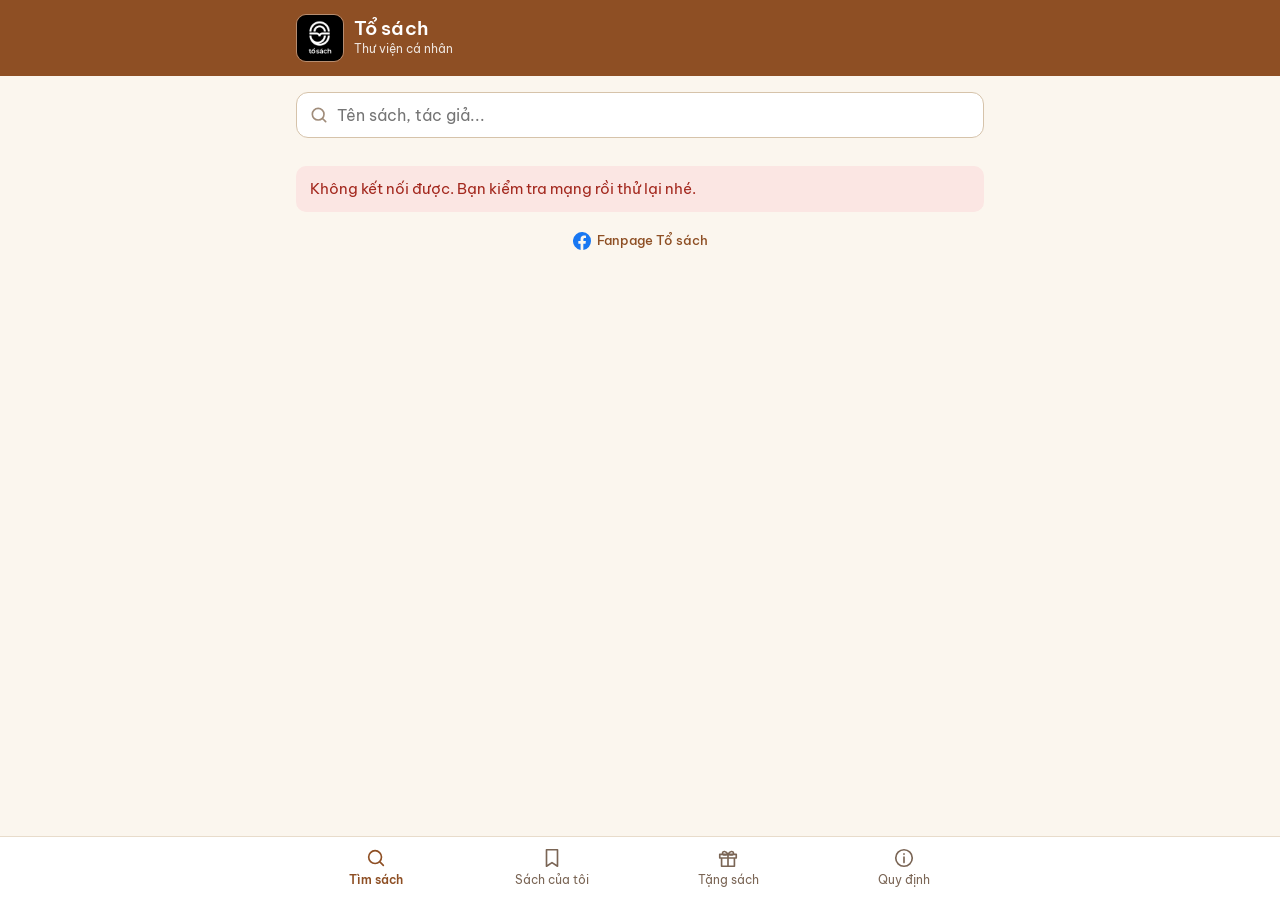
<file: index.html>
<!DOCTYPE html>
<html lang="vi">
<head>
<meta charset="utf-8">
<meta name="viewport" content="width=device-width, initial-scale=1, viewport-fit=cover">
<title>Tổ sách - Thư viện cá nhân</title>
<meta name="description" content="Tổ sách - Thư viện cá nhân: tra cứu và mượn sách miễn phí.">
<meta name="theme-color" content="#8E4F24">
<link rel="icon" type="image/png" href="img/favicon.png">
<link rel="apple-touch-icon" href="img/apple-touch-icon.png">
<link rel="preconnect" href="https://fonts.googleapis.com">
<link rel="preconnect" href="https://fonts.gstatic.com" crossorigin>
<link href="https://fonts.googleapis.com/css2?family=Be+Vietnam+Pro:wght@400;500;600;700&display=swap" rel="stylesheet">
<link rel="stylesheet" href="css/style.css">
</head>
<body>
<header class="top">
  <div class="wrap">
    <img class="logo-img" src="img/logo.jpg" alt="Logo Tổ sách" width="48" height="48">
    <div><h1>Tổ sách</h1><small>Thư viện cá nhân</small></div>
  </div>
</header>

<main><div class="wrap" id="view"><div class="loading"><span class="spinner"></span> Đang tải...</div></div>
  <footer class="foot wrap" id="foot"></footer>
</main>

<nav class="bottom"><div class="wrap">
  <a href="#/" data-nav="tim"><svg viewBox="0 0 24 24" fill="none" stroke="currentColor" stroke-width="1.8" stroke-linecap="round"><circle cx="11" cy="11" r="7"/><path d="M20 20l-3.5-3.5"/></svg>Tìm sách</a>
  <a href="#/cua-toi" data-nav="cua-toi"><svg viewBox="0 0 24 24" fill="none" stroke="currentColor" stroke-width="1.8" stroke-linejoin="round"><path d="M6 3h12v18l-6-4-6 4z"/></svg>Sách của tôi</a>
  <a href="#/tang-sach" data-nav="tang-sach"><svg viewBox="0 0 24 24" fill="none" stroke="currentColor" stroke-width="1.8" stroke-linejoin="round"><rect x="3" y="8" width="18" height="4"/><path d="M5 12v9h14v-9M12 8v13M12 8c-2-4-6-4-6-1s6 1 6 1zm0 0c2-4 6-4 6-1s-6 1-6 1z"/></svg>Tặng sách</a>
  <a href="#/quy-dinh" data-nav="quy-dinh"><svg viewBox="0 0 24 24" fill="none" stroke="currentColor" stroke-width="1.8" stroke-linecap="round"><circle cx="12" cy="12" r="9"/><path d="M12 11v6M12 7.5v.5"/></svg>Quy định</a>
</div></nav>

<script src="js/config.js"></script>
<script src="js/app.js"></script>
</body>
</html>
</file>
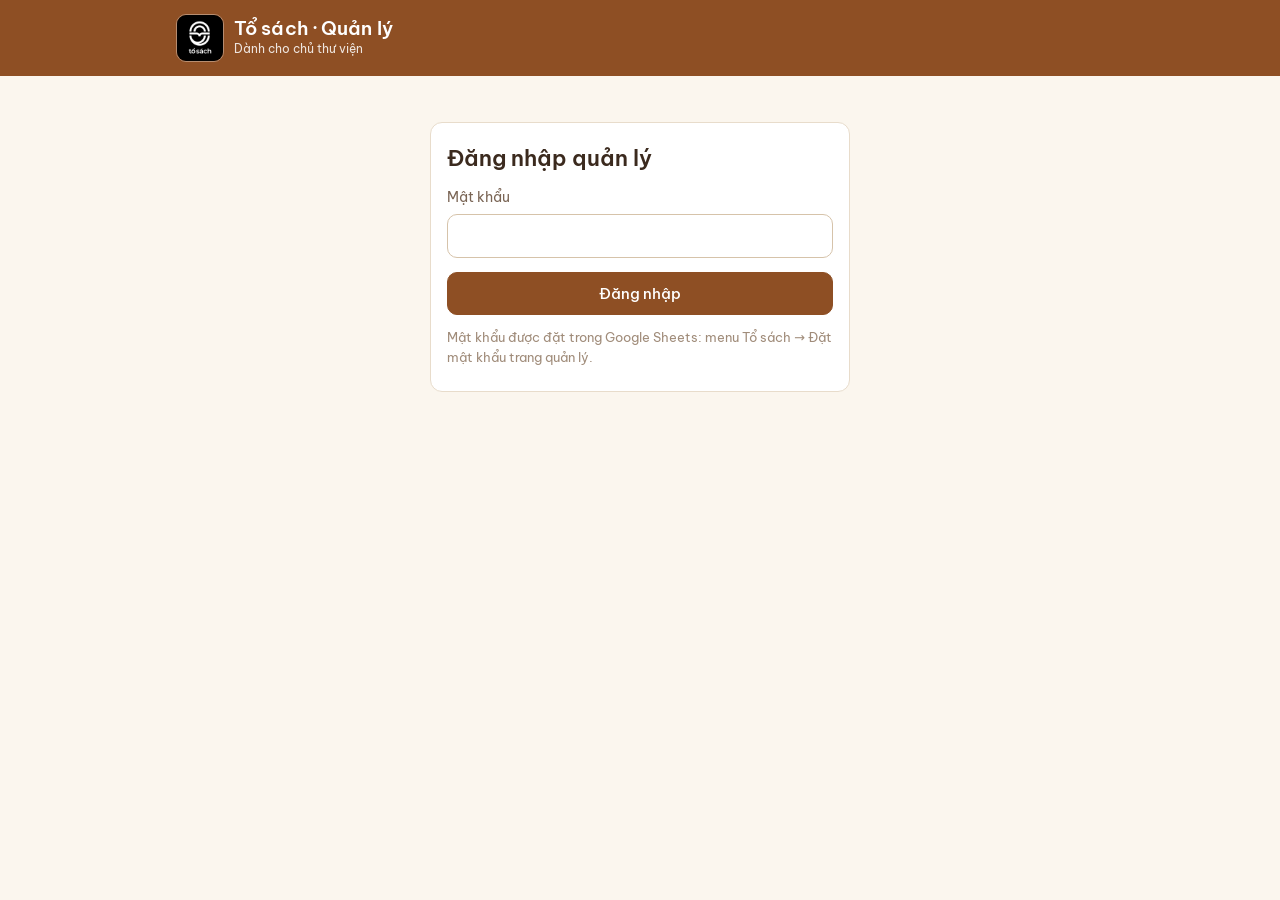
<file: quan-ly.html>
<!DOCTYPE html>
<html lang="vi">
<head>
<meta charset="utf-8">
<meta name="viewport" content="width=device-width, initial-scale=1">
<meta name="robots" content="noindex, nofollow">
<title>Quản lý · Tổ sách</title>
<meta name="theme-color" content="#8E4F24">
<link rel="icon" type="image/png" href="img/favicon.png">
<link rel="apple-touch-icon" href="img/apple-touch-icon.png">
<link rel="preconnect" href="https://fonts.googleapis.com">
<link rel="preconnect" href="https://fonts.gstatic.com" crossorigin>
<link href="https://fonts.googleapis.com/css2?family=Be+Vietnam+Pro:wght@400;500;600;700&display=swap" rel="stylesheet">
<link rel="stylesheet" href="css/style.css">
<style>
.wrap.wide{max-width:960px}
.stats{display:grid;grid-template-columns:repeat(auto-fit,minmax(130px,1fr));gap:10px;margin-bottom:14px}
.stat{background:var(--grey-bg);border-radius:10px;padding:10px 14px}
.stat b{display:block;font-size:22px;font-weight:600}
.stat span{font-size:13px;color:var(--muted)}
.tabs{display:flex;gap:6px;flex-wrap:wrap;margin-bottom:14px}
.tab{border:1px solid var(--border-strong);background:#fff;border-radius:999px;padding:7px 13px;font-size:14px;cursor:pointer;font-family:inherit;color:var(--text)}
.tab.on{background:var(--brown);border-color:var(--brown);color:#fff}
.tab .n{display:inline-block;min-width:18px;text-align:center;font-size:12px;border-radius:999px;padding:0 6px;margin-left:5px;background:var(--err);color:#fff}
.item{display:flex;gap:12px;align-items:flex-start;flex-wrap:wrap}
.item .info{flex:1;min-width:220px}
.item .acts{display:flex;gap:6px;flex-wrap:wrap;align-items:center}
.kv{font-size:13.5px;color:var(--muted);margin:2px 0 0}
.kv b{color:var(--text);font-weight:500}
.inline-form{display:flex;gap:6px;flex-wrap:wrap;width:100%;margin-top:8px}
.inline-form input{flex:1;min-width:160px;padding:8px 10px;font-size:14px}
/* ===== Nhãn QR: 2,5 x 3 cm, 40 nhãn / A4 (5 cột x 8 hàng) ===== */
.sheet{width:210mm;height:297mm;background:#fff;margin:0 auto 14px;padding:14mm 0 0;box-shadow:0 0 0 1px var(--border);display:grid;
  grid-template-columns:repeat(5,25mm);grid-auto-rows:30mm;column-gap:6mm;row-gap:2.5mm;justify-content:center;align-content:start;overflow:hidden}
.label{width:25mm;height:30mm;border:0.2mm dashed #bbb;display:flex;flex-direction:column;align-items:center;padding:1mm 0.8mm 0;overflow:hidden}
.label .q{width:21.5mm;height:21.5mm}
.label .q svg{width:100%;height:100%;display:block}
.label .c{font:700 7.5pt/1.1 Arial,sans-serif;margin-top:0.6mm;color:#000;letter-spacing:.2px}
.label .t{font:6pt/1.15 Arial,sans-serif;color:#222;width:100%;text-align:center;white-space:nowrap;overflow:hidden;text-overflow:ellipsis;margin-top:0.4mm}
.preview-box{overflow-x:auto;background:var(--grey-bg);padding:14px;border-radius:12px}
@media print{
  @page{size:A4;margin:0}
  body{background:#fff}
  body *{visibility:hidden}
  #in-nhan, #in-nhan *{visibility:visible}
  #in-nhan{position:absolute;left:0;top:0}
  .preview-box{padding:0;background:none;overflow:visible}
  .sheet{margin:0;box-shadow:none;page-break-after:always;break-after:page}
}
</style>
</head>
<body>
<header class="top"><div class="wrap wide">
  <img class="logo-img" src="img/logo.jpg" alt="Logo Tổ sách" width="48" height="48">
  <div><h1>Tổ sách · Quản lý</h1><small>Dành cho chủ thư viện</small></div>
  <div style="margin-left:auto" id="top-acts"></div>
</div></header>
<main><div class="wrap wide" id="view"></div></main>
<script src="js/config.js"></script>
<script src="js/qr.js"></script>
<script src="js/admin.js"></script>
</body>
</html>
</file>
<file: css/style.css>
/* ===== Tổ sách – giao diện tông nâu cam ===== */
:root{
  --bg:#FBF6EE; --surface:#FFFFFF; --text:#3B2A1E; --muted:#7A6555; --hint:#A08C7A;
  --border:#E8DCCB; --border-strong:#D6C3AA;
  --brown:#8E4F24; --brown-dark:#6E3B1A; --orange:#D9822B; --orange-soft:#FBEAD6;
  --ok-bg:#E6F2DC; --ok:#3B6D11; --warn-bg:#FCEFD9; --warn:#8A5A0B; --err-bg:#FBE6E3; --err:#A3281E;
  --grey-bg:#F1EBE2;
  --radius:12px;
  --font:"Be Vietnam Pro",system-ui,-apple-system,"Segoe UI",Roboto,Arial,sans-serif;
  --serif:"Be Vietnam Pro",system-ui,-apple-system,"Segoe UI",Roboto,Arial,sans-serif;
}
*{box-sizing:border-box}
html,body{margin:0;padding:0}
html{scroll-padding-bottom:110px;scroll-padding-top:10px}
body{font-family:var(--font);background:var(--bg);color:var(--text);font-size:16px;line-height:1.55;-webkit-text-size-adjust:100%}
a{color:var(--brown)}
.wrap{max-width:720px;margin:0 auto;padding:0 16px}
header.top{background:var(--brown);color:#fff}
header.top .wrap{display:flex;align-items:center;gap:10px;padding:14px 16px}
header.top .logo-img{width:48px;height:48px;display:block;flex:none;object-fit:cover;border-radius:10px;border:1.5px solid rgba(255,255,255,.35)}
header.top .logo{width:34px;height:34px;border-radius:9px;background:var(--orange);display:flex;align-items:center;justify-content:center;font-family:var(--serif);font-weight:700;font-size:18px;color:#fff}
header.top h1{font-family:"Be Vietnam Pro",system-ui,-apple-system,"Segoe UI",Roboto,Arial,sans-serif;font-size:19px;margin:0;font-weight:600;line-height:1.2;letter-spacing:.1px}
header.top small{display:block;font-size:12px;opacity:.85;font-family:var(--font);font-weight:400}
main{padding:16px 0 96px}
h2{font-family:var(--serif);font-size:22px;margin:4px 0 12px;font-weight:600}
h3{font-size:16px;margin:0 0 6px;font-weight:600}
p{margin:0 0 10px}
.muted{color:var(--muted)} .small{font-size:13px} .hint{font-size:13px;color:var(--hint)}
.card{background:var(--surface);border:1px solid var(--border);border-radius:var(--radius);padding:14px 16px;margin-bottom:12px}
.card.click{cursor:pointer} .card.click:active{background:var(--grey-bg)}
.book-title{font-family:var(--serif);font-size:17px;font-weight:600;margin:0;line-height:1.35}
.meta{font-size:13px;color:var(--muted);margin:3px 0 0}
.pill{display:inline-block;font-size:12.5px;padding:3px 10px;border-radius:999px;margin-top:8px;font-weight:500}
.pill.ok{background:var(--ok-bg);color:var(--ok)} .pill.no{background:var(--grey-bg);color:var(--muted)}
.pill.warn{background:var(--warn-bg);color:var(--warn)} .pill.err{background:var(--err-bg);color:var(--err)}
.search{display:flex;align-items:center;gap:8px;background:var(--surface);border:1.5px solid var(--border-strong);border-radius:12px;padding:0 12px}
.search input[type=text]{border:none;box-shadow:none;border-radius:0;outline:none;flex:1;font-size:16px;padding:12px 0;background:transparent;font-family:inherit;color:var(--text)}
.chips{display:flex;gap:6px;overflow-x:auto;padding:12px 0 6px;scrollbar-width:none}
.chips::-webkit-scrollbar{display:none}
.chip{white-space:nowrap;border:1px solid var(--border-strong);background:var(--surface);border-radius:999px;padding:6px 14px;font-size:14px;cursor:pointer;color:var(--text);font-family:inherit}
.chip.on{background:var(--brown);border-color:var(--brown);color:#fff}
label{display:block;font-size:14px;color:var(--muted);margin:0 0 5px}
.req{color:var(--err)}
input[type=text],input[type=tel],input[type=email],input[type=password],input[type=number],textarea,select{
  width:100%;font-size:16px;font-family:inherit;color:var(--text);padding:11px 12px;border:1.5px solid var(--border-strong);border-radius:10px;background:#fff;outline:none}
input:focus,textarea:focus{border-color:var(--orange);box-shadow:0 0 0 3px var(--orange-soft)}
.field{margin-bottom:14px}
.grid2{display:grid;grid-template-columns:1fr 1fr;gap:12px}
@media(max-width:480px){.grid2{grid-template-columns:1fr}}
.err-msg{font-size:13px;color:var(--err);margin-top:4px;min-height:0}
.check{display:flex;gap:10px;align-items:flex-start;font-size:14px;color:var(--text)}
.check input{width:20px;height:20px;margin-top:2px;accent-color:var(--brown);flex:none}
.btn{display:inline-flex;align-items:center;justify-content:center;gap:6px;font-family:inherit;font-size:15px;font-weight:500;padding:11px 18px;border-radius:10px;border:1.5px solid var(--border-strong);background:#fff;color:var(--text);cursor:pointer;text-decoration:none}
.btn.primary{background:var(--brown);border-color:var(--brown);color:#fff}
.btn.primary:active{background:var(--brown-dark)}
.btn.orange{background:var(--orange);border-color:var(--orange);color:#fff}
.btn.block{display:flex;width:100%}
.btn:disabled{opacity:.6;cursor:default}
.btn.small{font-size:13.5px;padding:7px 12px}
.row-btns{display:flex;gap:8px;margin-top:10px;flex-wrap:wrap}
.row-btns .btn{flex:1}
.notice{border-radius:10px;padding:12px 14px;font-size:14.5px;margin:10px 0}
.notice.ok{background:var(--ok-bg);color:var(--ok)} .notice.warn{background:var(--warn-bg);color:var(--warn)} .notice.err{background:var(--err-bg);color:var(--err)}
.notice.info{background:var(--orange-soft);color:var(--brown-dark)}
.parent-box{background:var(--warn-bg);border-radius:10px;padding:12px 14px 2px;margin-bottom:14px}
.spinner{display:inline-block;width:18px;height:18px;border:2.5px solid var(--border-strong);border-top-color:var(--brown);border-radius:50%;animation:spin .8s linear infinite;vertical-align:-4px}
@keyframes spin{to{transform:rotate(360deg)}}
.loading{text-align:center;color:var(--muted);padding:30px 0}
nav.bottom{position:fixed;left:0;right:0;bottom:0;background:#fff;border-top:1px solid var(--border);z-index:10;padding-bottom:env(safe-area-inset-bottom)}
nav.bottom .wrap{display:flex;justify-content:space-around;padding:6px 8px}
nav.bottom a{flex:1;text-align:center;text-decoration:none;color:var(--muted);font-size:12px;padding:4px 0}
nav.bottom a svg{display:block;margin:0 auto 2px;width:22px;height:22px}
nav.bottom a.on{color:var(--brown);font-weight:600}
footer.foot{text-align:center;font-size:13px;color:var(--muted);padding:8px 0 20px}
footer.foot a{display:inline-flex;align-items:center;gap:6px;text-decoration:none;font-weight:500}
.copy-list{display:flex;flex-wrap:wrap;gap:6px;margin-top:6px}
.copy-list span{font-size:12.5px;padding:3px 9px;border-radius:7px;background:var(--grey-bg);color:var(--muted)}
.copy-list span.ok{background:var(--ok-bg);color:var(--ok)}
.holding{background:var(--orange-soft);border-radius:10px;padding:10px 12px;margin:12px 0;font-size:14.5px}
.back{display:inline-flex;align-items:center;gap:4px;font-size:14px;color:var(--muted);text-decoration:none;margin-bottom:8px;cursor:pointer;background:none;border:none;font-family:inherit;padding:0}
.rules{padding-left:22px;margin:0} .rules li{margin-bottom:10px}
.hidden{display:none!important}
</file>
